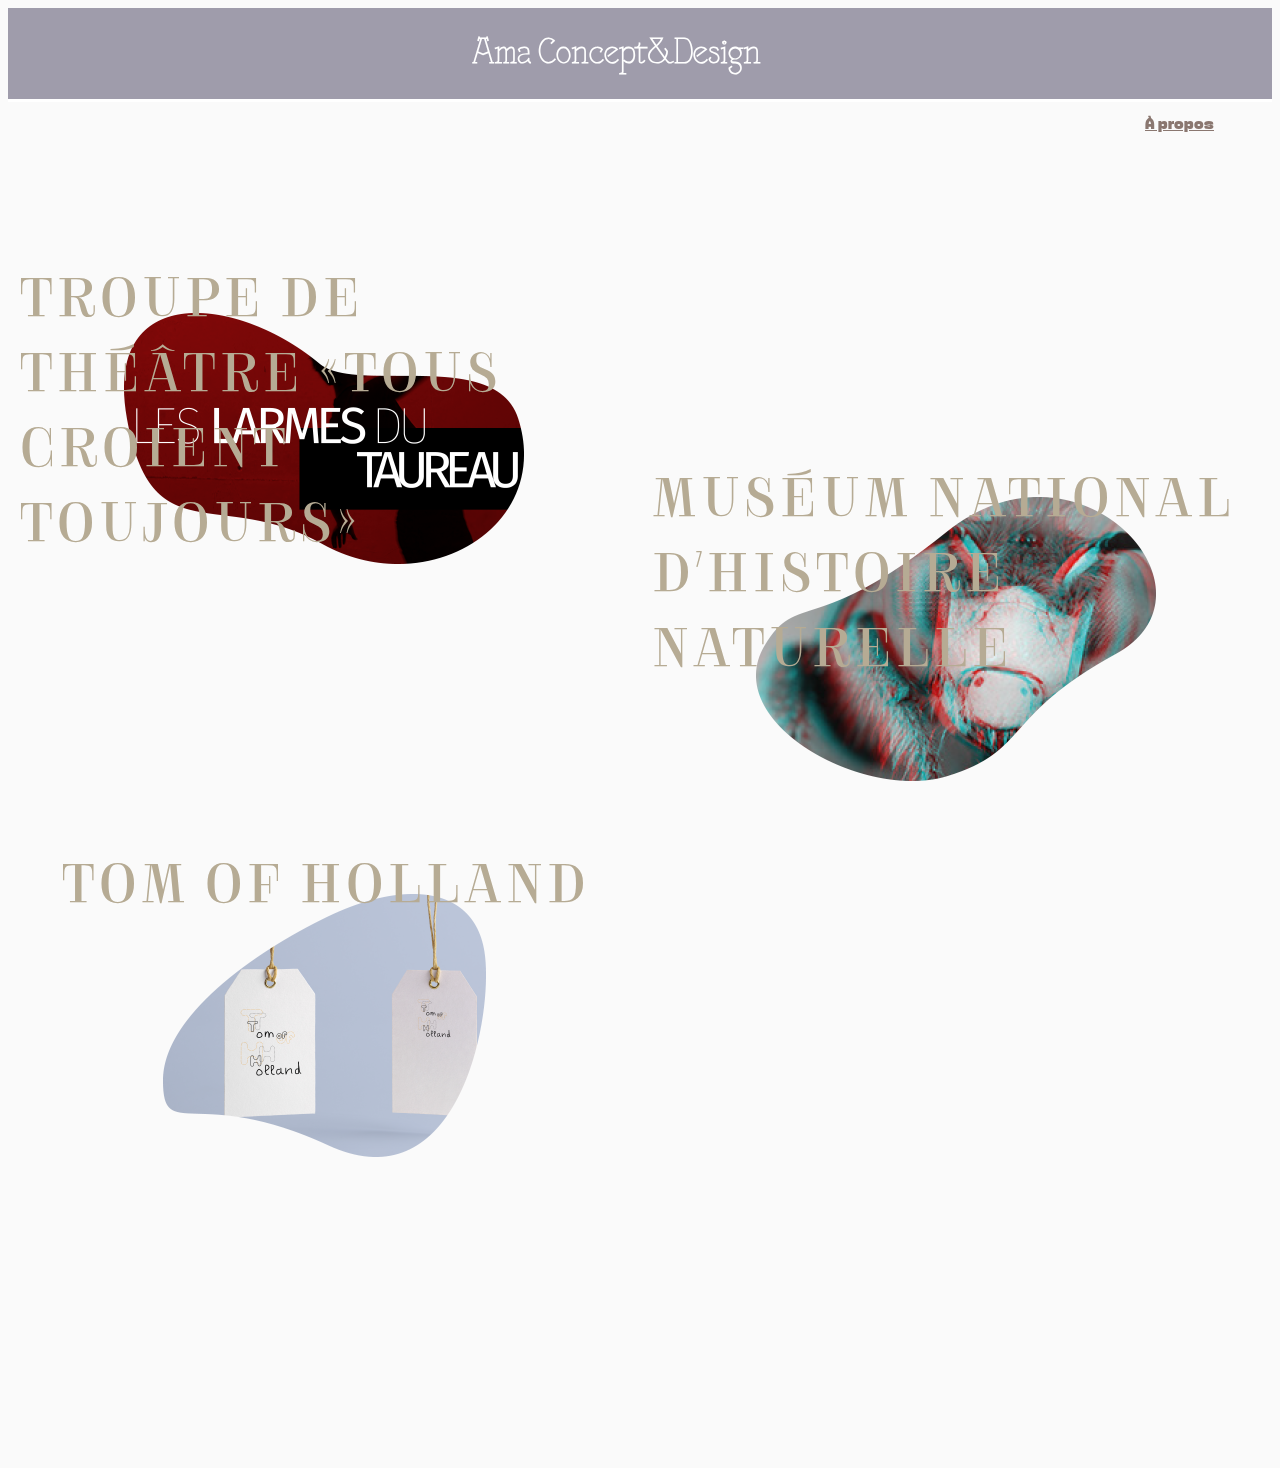
<file: index.html>
<!DOCTYPE html>
<html lang="fr">
<head>
    <meta charset="UTF-8">
    <meta http-equiv="X-UA-Compatible" content="IE=edge">
    <meta name="viewport" content="width=device-width, initial-scale=1.0">
    <title>Portfolio</title>
    <link rel="stylesheet" href="style.css">

    <style>
        .img-fx{ /*quand on a la souris sur une image (sourie)*/
            transition: 1s;  
            filter:none;
        }

        .img-fx:hover{ /*quand on a la souris sur une image (image)*/
            opacity:0.2;  
        }
    </style>

</head>

<body class="home">
    <header class="header">
        <h1><a href="index.html">Ama Concept&Design</a></h1>
    </header>

    <div class="header-lien">
        <a href="a-propos.html">À propos</a>
    </div>

    <div class="grid">
        <!-- <div class="projects">

            <div class="overlapping-grid">
                    <h1>Muséum Histoire Naturelle</h1>
                    <img src='03_images/abeille.png' alt='Muséum Histoire Naturelle'>
                    
                </div>
            </div>

            <div class="overlapping-grid">
                <h1>Tom of Holland</h1>
                    <img src="03_images/tom_of_holland_1.png" alt="tom of holland">
                </div>
            </div>
        </div> -->


                    <a href="01_leslarmesdutaureau.html" class="project">
                        <img src="03_images/les_larmes_du_taureau_1.png" alt="les larmes du taureau">
                        <span class="project-title">TROUPE DE THÉÂTRE «TOUS CROIENT TOUJOURS»</span>
                    </a>


                    <a href="02_insecte.html" class="project">
                        <img src="03_images/abeille.png" alt="insecte">
                        <span class="project-title">MUSÉUM NATIONAL D'HISTOIRE NATURELLE</span>
                    </a>


                    <a href="03_tomofholland.html" class="project">
                        <img src="03_images/tom_of_holland_1.png" alt="tom of holland">
                        <span class="project-title">TOM OF HOLLAND</span>
                    </a>

                <!--
                    <a href="01_onglets/leslarmesdutaureau.html" class="project">
                        <img src="03_images/les_larmes_du_taureau_1.png" alt="les larmes du taureau">
                        <span class="project-title">Troupe de théâtre «Tous Croient»</span>
                    </a>


                    <a href="01_onglets/insecte.html" class="project">
                        <img src="03_images/abeille.png" alt="insecte">
                        <span class="project-title">Muséum Histoire Naturelle</span>
                    </a>


                    <a href="01_onglets/tomofholland.html" class="project">
                        <img src="03_images/tom_of_holland_1.png" alt="tom of holland">
                        <span class="project-title">Tom of Holland</span>
                    </a>


                    <a href="01_onglets/leslarmesdutaureau.html" class="project">
                    <img src="03_images/les_larmes_du_taureau_1.png" alt="les larmes du taureau">
                    <span class="project-title">Troupe de théâtre «Tous Croient»</span>
                    </a>


                    <a href="01_onglets/insecte.html" class="project">
                        <img src="03_images/abeille.png" alt="insecte">
                        <span class="project-title">Muséum Histoire Naturelle</span>
                    </a>


                    <a href="01_onglets/tomofholland.html" class="project">
                        <img src="03_images/tom_of_holland_1.png" alt="tom of holland">
                        <span class="project-title">Tom of Holland</span>
                    </a>


                    <a href="01_onglets/leslarmesdutaureau.html" class="project">
                    <img src="03_images/les_larmes_du_taureau_1.png" alt="les larmes du taureau">
                    <span class="project-title">Troupe de théâtre «Tous Croient»</span>
                    </a>
                -->
   
    </div>
</header>
</body>
</html>
</file>
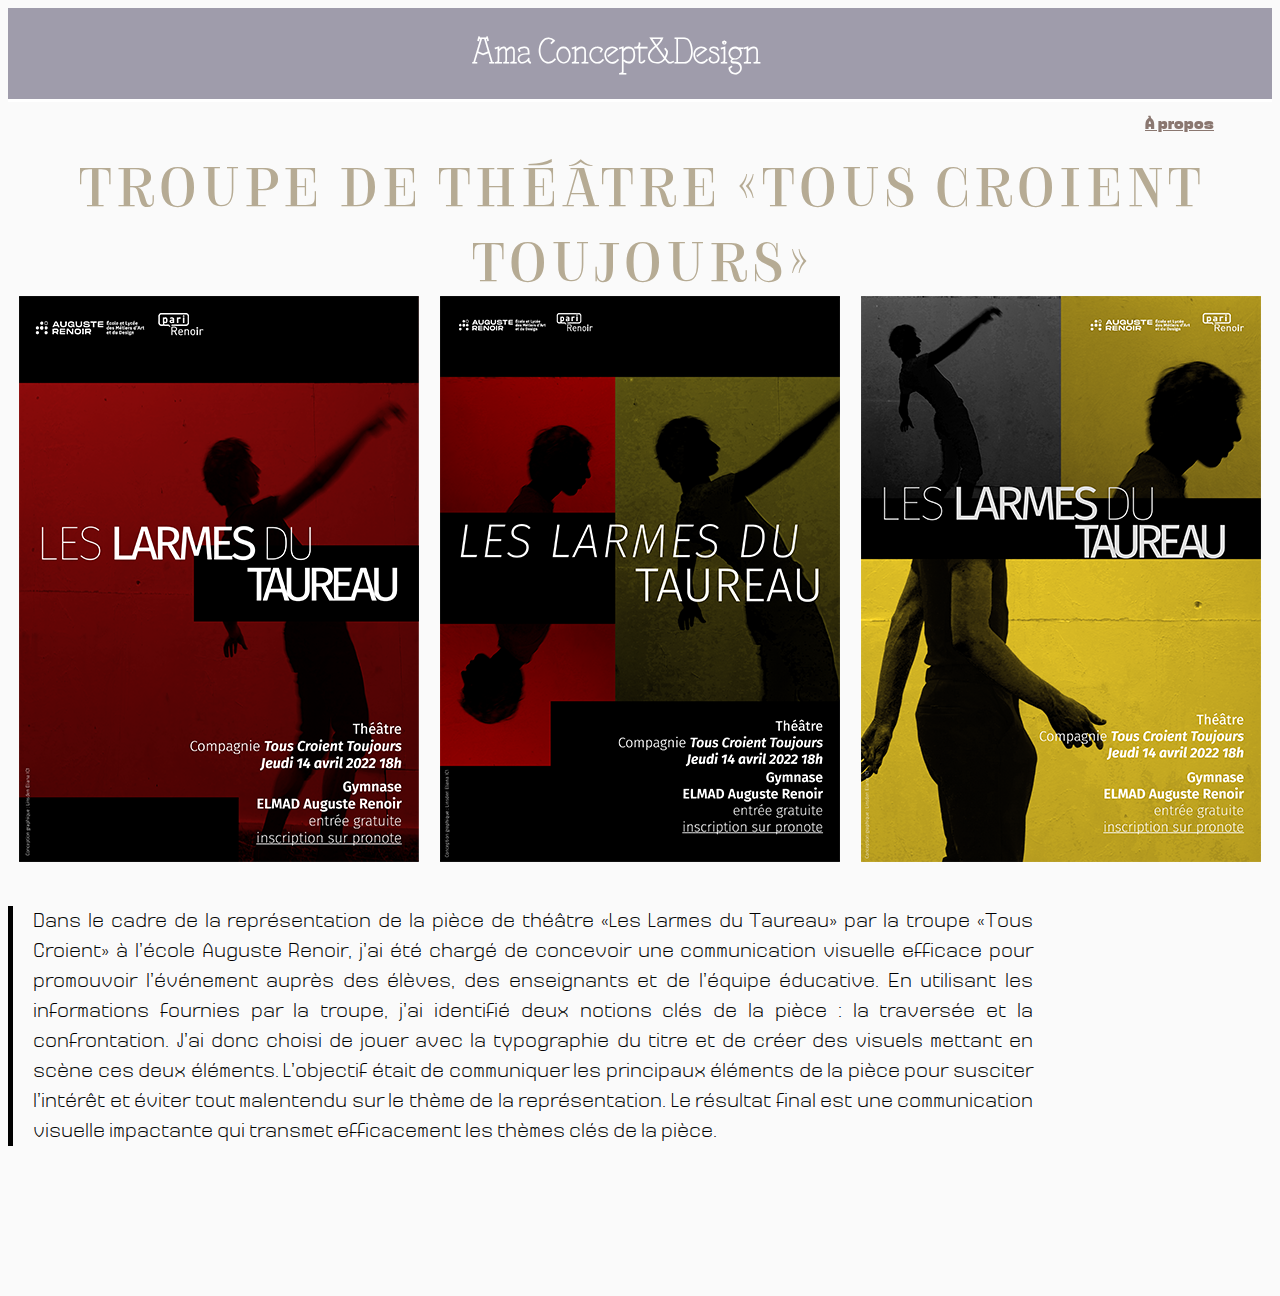
<file: 01_leslarmesdutaureau.html>
<!DOCTYPE html>
<html lang="fr">
<head>
    <meta charset="UTF-8">
    <meta http-equiv="X-UA-Compatible" content="IE=edge">
    <meta name="viewport" content="width=device-width, initial-scale=1.0">
    <title>Les Larmes du Taureau</title>
    <link rel="stylesheet" href="style.css">

</head>



<body class="home">
    <header class="header">
        <h1><a href="index.html">Ama Concept&Design</a></h1>
    </header>

    <div class="header-lien">
        <a href="a-propos.html">À propos</a>
    </div>

    <div style="text-align: center;">
        <span class="portfolio-title">TROUPE DE THÉÂTRE «TOUS CROIENT TOUJOURS»</span>
    </div>

    <div class="portfolio">

            <img class="extrait" src="03_images/1_larmes_taureau.png" alt="les larmes du taureau affiche 1">

            <img class="extrait" src="03_images/2_larmes_taureau.png" alt="les larmes du taureau affiche 2">

            <img class="extrait" src="03_images/3_larmes_taureau.png" alt="les larmes du taureau affiche 3">
    </div>
<A></A>
    <main>
            <section id="about_porfolio" class="main-section">
                <div class="wrapper_portfolio">
                <p class="about__description">
                    Dans le cadre de la représentation de la pièce de théâtre «Les Larmes du Taureau» par la troupe «Tous Croient» à l’école Auguste Renoir, j’ai été chargé de concevoir une communication visuelle efficace pour promouvoir l’événement auprès des élèves, des enseignants et de l’équipe éducative. En utilisant les informations fournies par la troupe, j’ai identifié deux notions clés de la pièce : la traversée et la confrontation. J’ai donc choisi de jouer avec la typographie du titre et de créer des visuels mettant en scène ces deux éléments. L’objectif était de communiquer les principaux éléments de la pièce pour susciter l’intérêt et éviter tout malentendu sur le thème de la représentation. Le résultat final est une communication visuelle impactante qui transmet efficacement les thèmes clés de la pièce.

                    
                </p>
    </main>
    

    <!-- <div class="grid-affiches">

            <img src="03_images/1_larmes_taureau.png" alt="les larmes du taureau affiche 1">
            <img src="03_images/2_larmes_taureau.png" alt="les larmes du taureau affiche 2">
            <img src="03_images/3_larmes_taureau.png" alt="les larmes du taureau affiche 3">
                            <span class="project-title">Troupe de théâtre «Tous Croient»</span>
      </div> -->
      
        <!-- <img src="03_images/1_larmes_taureau.png" alt="les larmes du taureau affiche 1" loading="lazy" class="ratio-content object-cover h-full-full"> -->


</body>
</html>
</file>
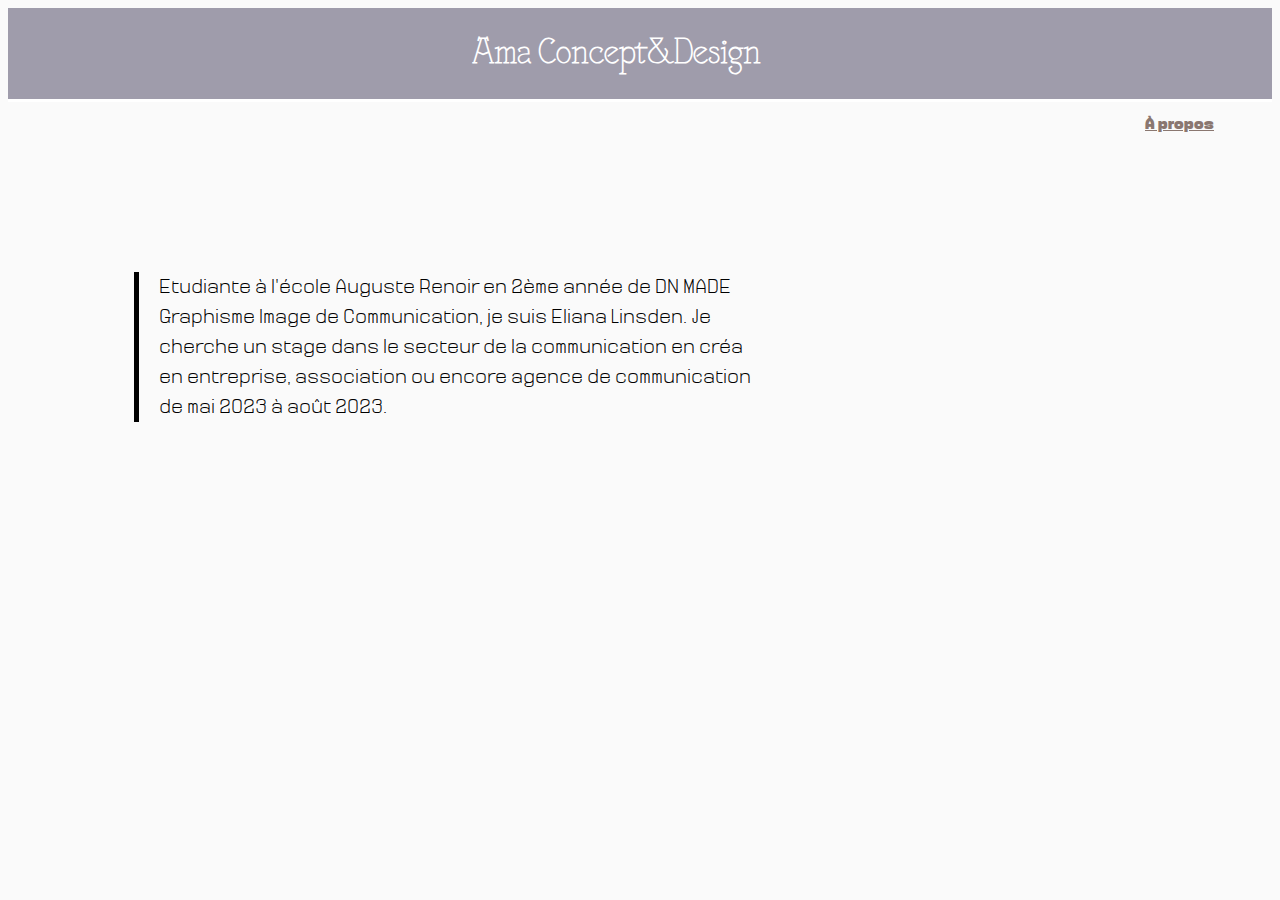
<file: a-propos.html>
<!DOCTYPE html>
<html lang="fr">
<head>
    <meta charset="UTF-8">
    <meta http-equiv="X-UA-Compatible" content="IE=edge">
    <meta name="viewport" content="width=device-width, initial-scale=1.0">
    <title>À propos</title>
    <link rel="stylesheet" href="style.css">
</head>

<body class="home">
    <header class="header">
        <h1><a href="index.html">Ama Concept&Design</a></h1>
    </header>

    <div class="header-lien">
        <a href="a-propos.html">À propos</a>
    </div>
              <main>
                    <section id="about" class="main-section">
                        <div class="wrapper">
                        <p class="about__intro">
                            Etudiante à l'école Auguste Renoir en 2ème année de DN MADE Graphisme Image de Communication, je suis Eliana Linsden. Je cherche un stage dans le secteur de la communication en créa en entreprise, association ou encore agence de communication de mai 2023 à août 2023.
                        </p>
                </main>
            
</div>
</header>
</body>
</html>
</file>
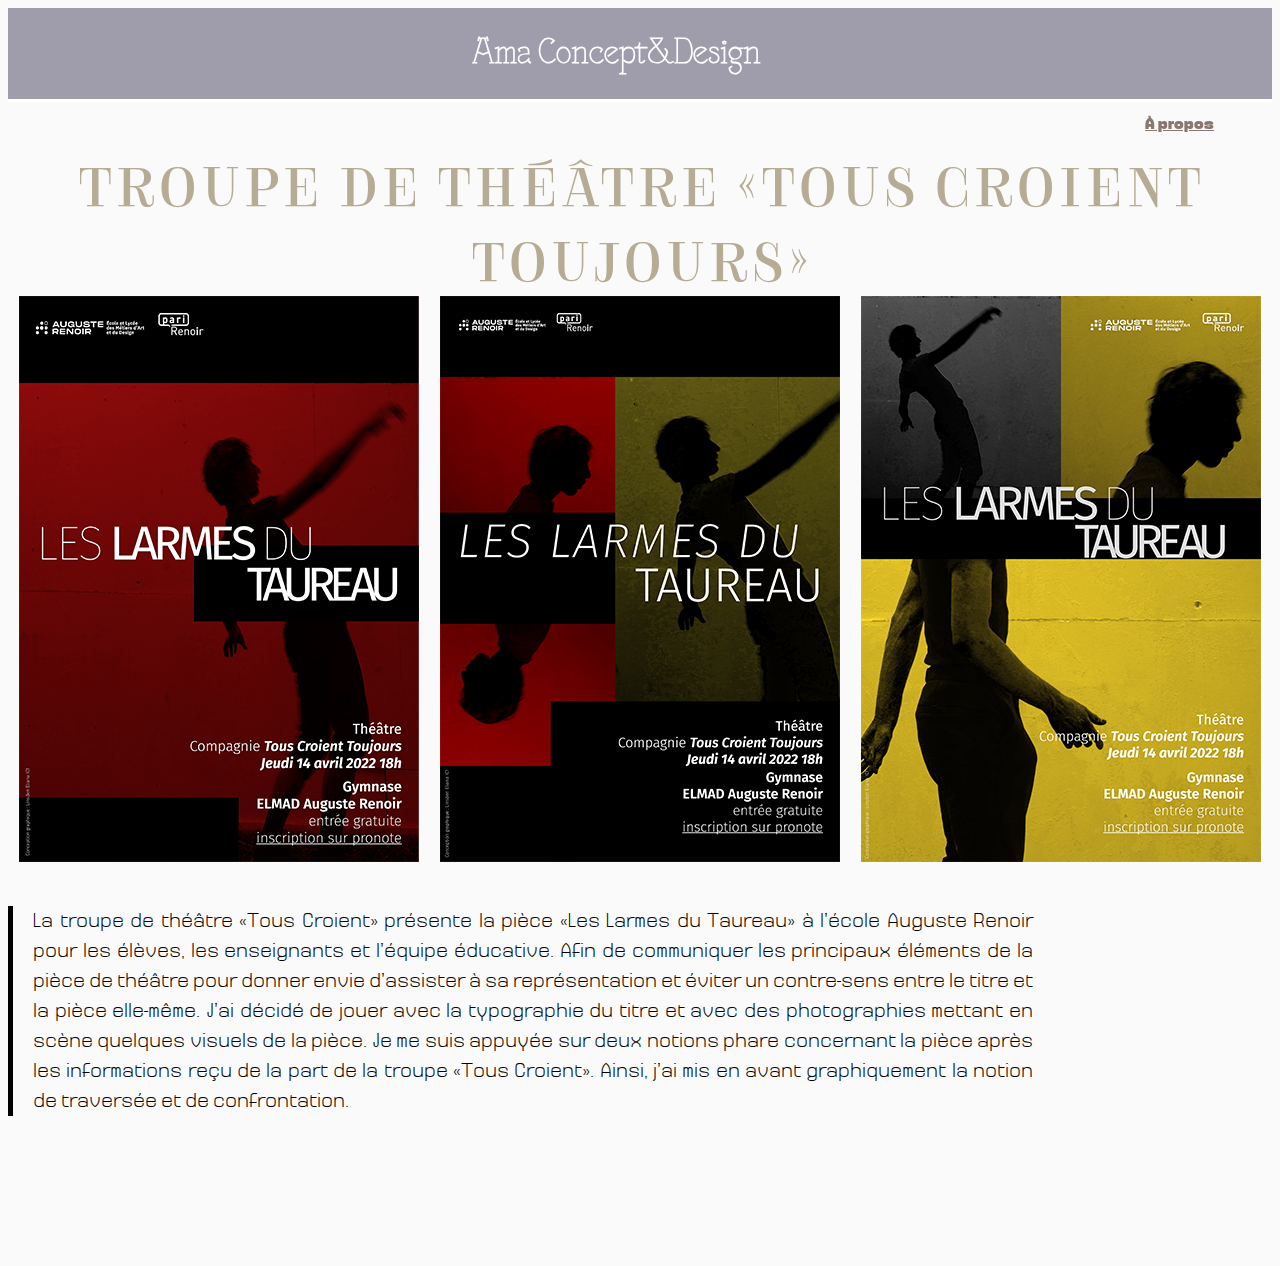
<file: 03_Portfolio/01_leslarmesdutaureau.html>
<!DOCTYPE html>
<html lang="fr">
<head>
    <meta charset="UTF-8">
    <meta http-equiv="X-UA-Compatible" content="IE=edge">
    <meta name="viewport" content="width=device-width, initial-scale=1.0">
    <title>Les Larmes du Taureau</title>
    <link rel="stylesheet" href="style.css">

</head>



<body class="home">
    <header class="header">
        <h1><a href="index.html">Ama Concept&Design</a></h1>
    </header>

    <div class="header-lien">
        <a href="a-propos.html">À propos</a>
    </div>

    <div style="text-align: center;">
        <span class="portfolio-title">TROUPE DE THÉÂTRE «TOUS CROIENT TOUJOURS»</span>
    </div>

    <div class="portfolio">

            <img class="extrait" src="03_images/1_larmes_taureau.png" alt="les larmes du taureau affiche 1">

            <img class="extrait" src="03_images/2_larmes_taureau.png" alt="les larmes du taureau affiche 2">

            <img class="extrait" src="03_images/3_larmes_taureau.png" alt="les larmes du taureau affiche 3">
    </div>
<A></A>
    <main>
            <section id="about_porfolio" class="main-section">
                <div class="wrapper_portfolio">
                <p class="about__description">
                    La troupe de théâtre «Tous Croient» présente la pièce «Les Larmes du Taureau» à l’école Auguste Renoir pour les élèves, les enseignants et l’équipe éducative. Afin de communiquer les principaux éléments de la pièce de théâtre pour donner envie d’assister à sa représentation et éviter un contre-sens entre le titre et la pièce elle-même. J’ai décidé de jouer avec la typographie du titre et avec des photographies mettant en scène quelques visuels de la pièce. Je me suis appuyée sur deux notions phare concernant la pièce après les informations reçu de la part de la troupe «Tous Croient». Ainsi, j’ai mis en avant graphiquement la notion de traversée et de confrontation.
                    
                </p>
    </main>
    

    <!-- <div class="grid-affiches">

            <img src="03_images/1_larmes_taureau.png" alt="les larmes du taureau affiche 1">
            <img src="03_images/2_larmes_taureau.png" alt="les larmes du taureau affiche 2">
            <img src="03_images/3_larmes_taureau.png" alt="les larmes du taureau affiche 3">
                            <span class="project-title">Troupe de théâtre «Tous Croient»</span>
      </div> -->
      
        <!-- <img src="03_images/1_larmes_taureau.png" alt="les larmes du taureau affiche 1" loading="lazy" class="ratio-content object-cover h-full-full"> -->


</body>
</html>
</file>
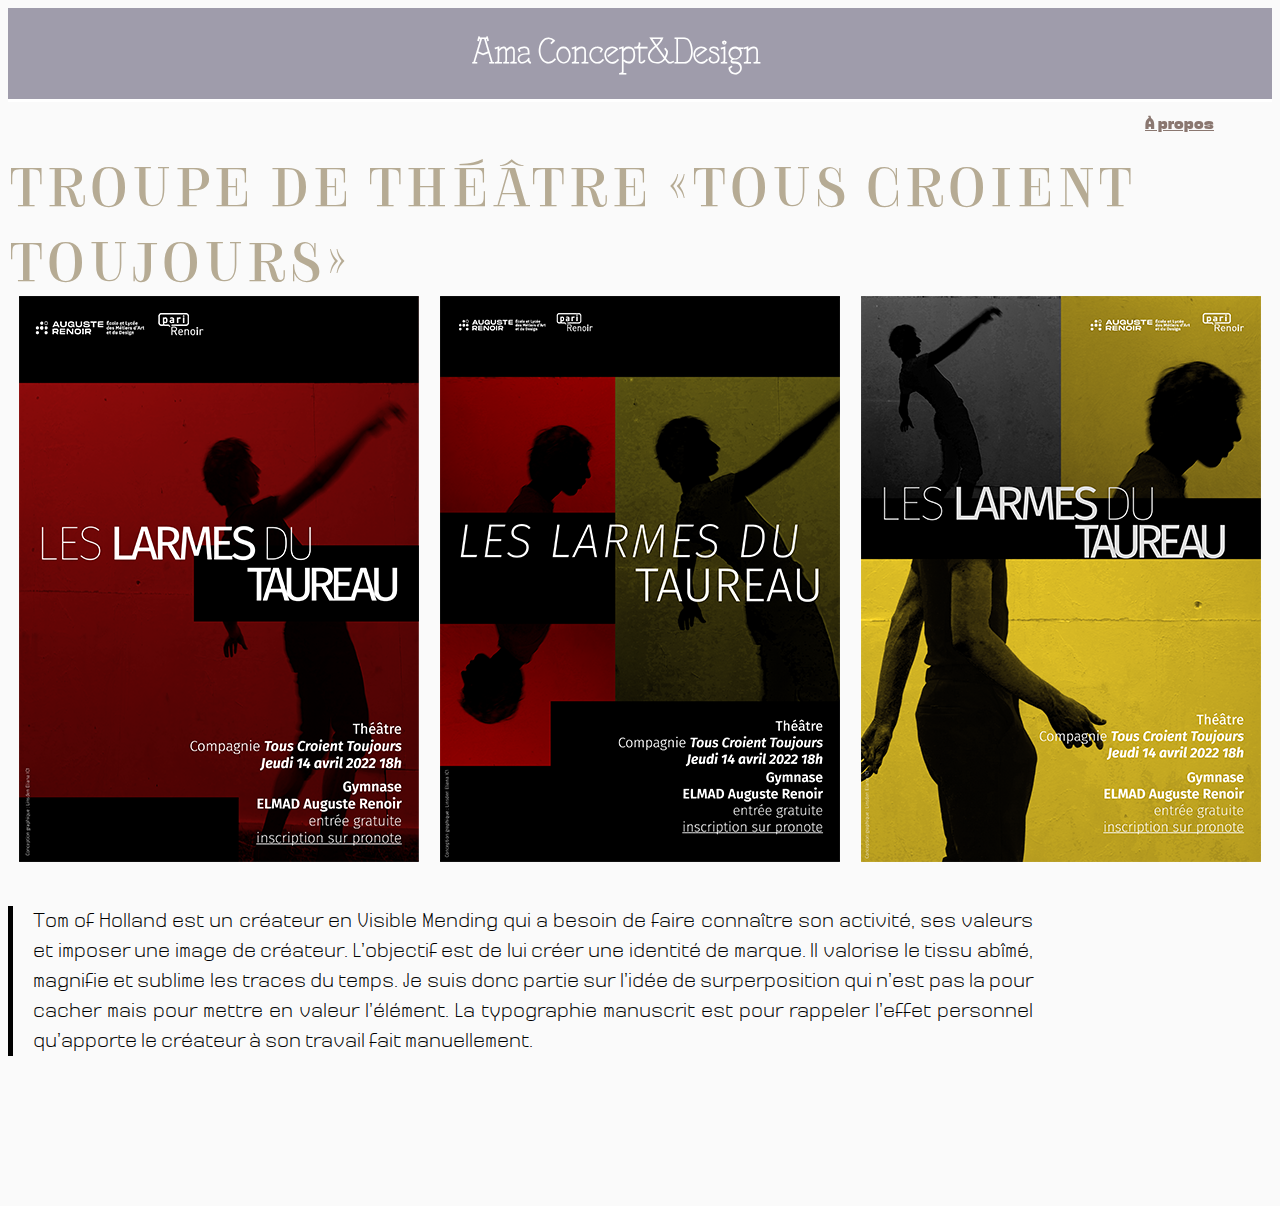
<file: 03_Portfolio/ESSAIE_TAUREAU.html>
<!DOCTYPE html>
<html lang="fr">
<head>
    <meta charset="UTF-8">
    <meta http-equiv="X-UA-Compatible" content="IE=edge">
    <meta name="viewport" content="width=device-width, initial-scale=1.0">
    <title>ESSAIE Les Larmes du Taureau</title>
    <link rel="stylesheet" href="style.css">

</head>
<body class="home">
    <header class="header">
        <h1><a href="index.html">Ama Concept&Design</a></h1>
    </header>

    <div class="header-lien">
        <a href="a-propos.html">À propos</a>
    </div>

    <div class="portfolio">

        <span class="portfolio-title">TROUPE DE THÉÂTRE «TOUS CROIENT TOUJOURS»</span>
            <img class="extrait" src="03_images/1_larmes_taureau.png" alt="les larmes du taureau affiche 1">

            <img class="extrait" src="03_images/2_larmes_taureau.png" alt="les larmes du taureau affiche 2">

            <img class="extrait" src="03_images/3_larmes_taureau.png" alt="les larmes du taureau affiche 3">
    </div>
<A></A>
    <main>
            <section id="about_porfolio" class="main-section">
                <div class="wrapper_portfolio">
                <p class="about__description">
                    Tom of Holland est un créateur en Visible 
                    Mending qui a besoin de faire connaître son 
                    activité, ses valeurs et imposer une image de 
                    créateur. L’objectif est de lui créer une identité 
                    de marque.
                    Il valorise le tissu abîmé, magnifie et sublime les traces du 
                    temps. Je suis donc partie sur l’idée de surperposition qui 
                    n’est pas la pour cacher mais pour mettre en valeur l’élément. 
                    La typographie manuscrit est pour rappeler l’effet personnel 
                    qu’apporte le créateur à son travail fait manuellement.
                </p>
    </main>



    <!-- <div class="img-block">
        <img src="03_images/1_larmes_taureau.png" alt="les larmes du taureau affiche 1">
        <img src="03_images/2_larmes_taureau.png" alt="les larmes du taureau affiche 2">
        <img src="03_images/3_larmes_taureau.png" alt="les larmes du taureau affiche 3">
    </div>

    <main>
        <section id="about" class="main-section">
            <div class="wrapper">
            <p class="about__intro">
                Etudiante à l'école Auguste Renoir en 2ème année de DN MADE Graphisme Image de Communication, dans le cadre de la validation de mon semestre, je suis amenée à effectuer un stage en entreprise du 9 mai 2023 au 26 juillet 2023.
            </p>
</main> -->

<!-- AUTRES TEST -->
        
        <!-- <div class="portfolio_detail portfolio_single_sticky clearfix">
                <h3 class="info_section_title">Le Blog de Néroli</h3>

<div class="info portfolio_single_content">
<p>Design de la nouvelle version du Blog de Néroli.</p>
<p>Identité visuelle et personnalisation du thème WordPress.</p> -->
    
    <!-- <div class="grid-affiches">
        
        <span class="project-title-solo">TROUPE DE THÉÂTRE «TOUS CROIENT TOUJOURS»</span>

        <img src="03_images/1_larmes_taureau.png" alt="les larmes du taureau affiche 1">
        <img src="03_images/2_larmes_taureau.png" alt="les larmes du taureau affiche 2">
        <img src="03_images/3_larmes_taureau.png" alt="les larmes du taureau affiche 3">

    </div>

    <img src="03_images/1_larmes_taureau.png" alt="les larmes du taureau affiche 1" loading="lazy" class="ratio-content object-cover h-full-full"> -->

<!-- SITE GRAPHSITE TEST -->

<!-- <div class="portfolio_single fixed-right">
    <div class="two_columns_66_33 clearfix portfolio_container">
        <div class="column1">
            <div class="column_inner">
                <div class="portfolio_images">
                    <img class="lightbox_single_portfolio" src="03_images/1_larmes_taureau.png" alt="les larmes du taureau affiche 1">
                    <img class="lightbox_single_portfolio" src="03_images/2_larmes_taureau.png" alt="les larmes du taureau affiche 2">
                    <img class="lightbox_single_portfolio" src="03_images/2_larmes_taureau.png" alt="les larmes du taureau affiche 2">
                </div>
            </div>
        </div>
    </div>
    
    <div class="column2">
        <div class="column_inner">
        
    <div class="info portfolio_single_content">
            <main>
                <section id="about" class="main-section">
                    <div class="wrapper">
                    <p class="about__intro">
                        Etudiante à l'école Auguste Renoir en 2ème année de DN MADE Graphisme Image de Communication, dans le cadre de la validation de mon semestre, je suis amenée à effectuer un stage en entreprise du 9 mai 2023 au 26 juillet 2023.
                    </p>
            </main>
    </div>
        </div>
    </div>
            </div> -->


</body>
</html>
</file>
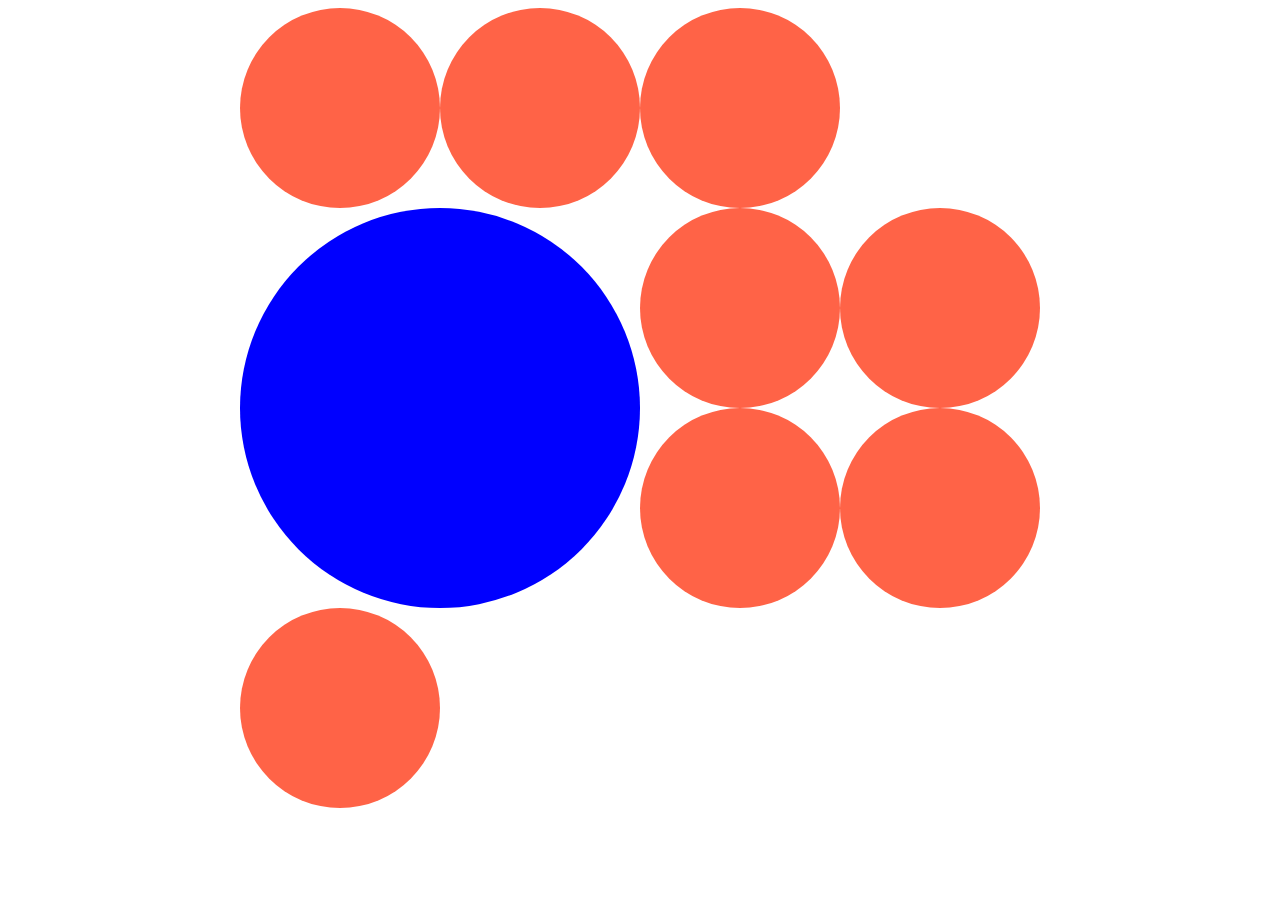
<file: 03_Portfolio/Exemple/demo-media.html>
<!DOCTYPE html>
<html lang="fr">
<head>
    <meta charset="UTF-8">
    <meta http-equiv="X-UA-Compatible" content="IE=edge">
    <meta name="viewport" content="width=device-width, initial-scale=1.0">
    <title>Document</title>


    <style>
        /*CLAMP POUR LES FONT SIZE*/



        .grid{
            display: grid;
            grid-template-columns: repeat(auto-fill, 200px);
            max-width: 800px;
            margin: auto;
            justify-content: center;
        }

        .item{
            width: 200px;
            height : 200px;
            border-radius: 100px;
            background: tomato;
        }

        .itemlarge{
                /* grid-column: span 1;
                grid-row: span 1;
                width: 400px;
                height: 400px;
                border-radius: 200px; */
                background: blue;
            }

        @media (min-width:800px){
            .itemlarge{
                grid-column: span 2;
                grid-row: span 2;
                width: 400px;
                height: 400px;
                border-radius: 200px;
                background: blue;
            }
        }



    </style>
</head>
<body>
    <div class="grid">
        <div class="item"></div>
        <div class="item"></div>
        <div class="item"></div>
        <div class="itemlarge"></div>
        <div class="item"></div>
        <div class="item"></div>
        <div class="item"></div>
        <div class="item"></div>
        <div class="item"></div>


    </div>
    
</body>
</html>
</file>
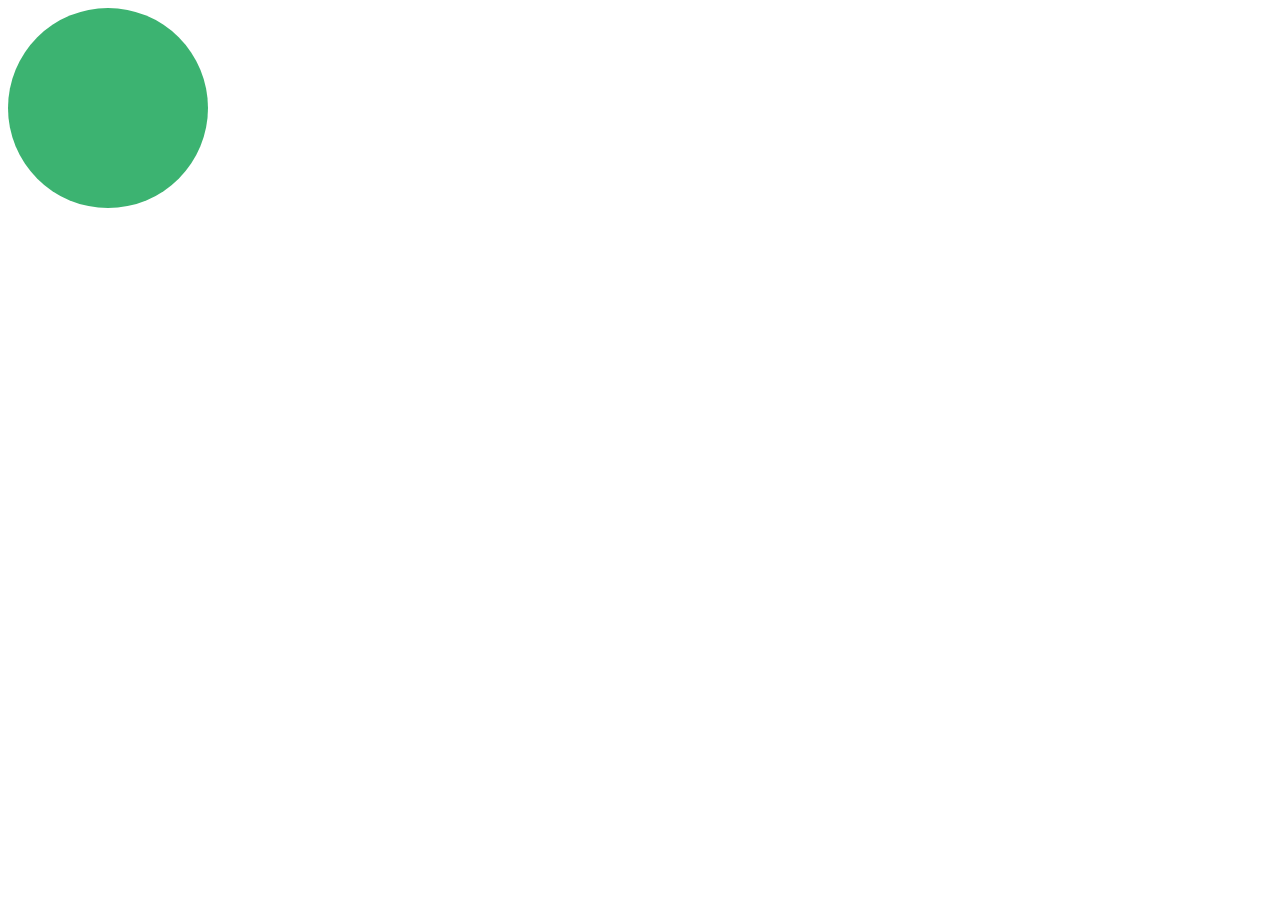
<file: 03_Portfolio/Exemple/proto-media.html>
<!DOCTYPE html>
<html lang="fr">
<head>
    <meta charset="UTF-8">
    <meta http-equiv="X-UA-Compatible" content="IE=edge">
    <meta name="viewport" content="width=device-width, initial-scale=1.0">
    <title>Document</title>
</head>
<style>
    .grid{
        display: grid;
    }
    .item{
        width: 200px;
        height: 200px;
        border-radius: 100px;
        background-color: mediumseagreen;
    }
    
    .item-large{
        grid-column: span 2;
        grid-row: span 2;
        width: 400px;
        height: 400px;
        border-radius: 200 px;
    }

    @media (min-width:800px){
        .item-large{
            grid-column: span 2;
             grid-row: span 2;
            width: 400px;
            height: 400px;
        border-radius: 200 px;
        }

    }
</style>

<body>
    <div class="item">
      
    </div>
</body>
</html>
</file>
<file: style.css>
@font-face {
    font-family: 'Millimetre Light';
    font-style: normal;
    font-weight: 400;
    font-display: swap;
    src: url(02_fonts/Millimetre-Light_web.woff2) format('woff2');

}

@font-face {
    font-family: 'Millimetre Extrablack';
    font-style: normal;
    font-weight: 400;
    font-display: swap;
    src: url(02_fonts/Millimetre-Extrablack_web.woff2) format('woff2');

}

@font-face {
    font-family: 'Victorianna';
    font-style: normal;
    font-weight: 400;
    font-display: swap;
    src: url(02_fonts/vtf_victorianna_thin-webfont.woff) format('woff');

}

@font-face {
    font-family: 'Solide Mirage';
    font-style: normal;
    font-weight: 400;
    font-display: swap;
    src: url(02_fonts/Solide_Mirage-Etroit_web.woff2) format('woff2');

}

body{
    background-color: rgb(250, 250, 250);
    font-family: 'Millimetre Light', sans-serif;
    line-height: 1.5;
    margin-bottom: 150px;

}

img{
    max-width: 100%;
    display: block;
    height:auto;
}
header{
    font-family: 'Victorianna';
}

.header{
    text-align: center;
    display: grid;
    grid-template-columns: 1fr auto auto;
    gap: 24px;
    background-color: rgba(70, 64, 92, 0.505);
    color: rgb(255, 255, 255);
    border-bottom: solid;
    align-items: baseline;
    position: sticky;
    top: 0;
    z-index: 999;
}

.header-lien{
    font-family: 'Millimetre Extrablack';
    display: grid;
    grid-template-columns: 1fr auto auto;
    gap: 24px;
    align-items: baseline;
    text-align: right;
    position: sticky;
    top: 95px;
}


.header a{
    text-decoration: none;
    color: currentColor;
}

a{
    color:rgb(138, 119, 112);
    padding: 10px;
        /*display:inline-block; 
        transform:rotate(90deg);
        opacity:0;
        transition:0.5s;*/
    }

    a:hover{ /*quand on a la souris sur un lien*/
        color: rgb(243, 185, 150);
        transform:translate(0,2px);
        opacity:0.5; 
        transition:1s;  
    }


/*** About Home***/
.grid{
    display: grid;
    grid-template-columns: repeat(2, 1fr);
}

.project{
    display: grid;
    text-decoration: none;
    align-items: start;
    justify-items: center;
}

.project:nth-child(2n){
    transform: translateY(200px);
}

.project-title,
.project img{
    grid-column: 1/-1;
    grid-row: 1/-1;
}

.project-title{
    font-family: 'Solide Mirage';
    transform: translateY(100px);
    font-size: 50px;
    color: rgb(182, 171, 148);
    text-align: justify, left;
}

/*** About me ***/

#about .wrapper {
	max-width: 80%;
	margin: 10%;
	margin-right: 50%;
}
@media (min-width: 760px) {
	#about .wrapper {
		margin-right: 24%;
	}
}

.about__intro {
	border-left: 5px solid;
	padding-left: 20px;
	margin-bottom: 1px;
	max-width: 30em;
    font-size: 20px;
}

/*** Affiche ***/

.portfolio{
    display: grid;
    /* grid-template-columns: repeat(auto-fill, minmax(300px, 400px)); */
    justify-items: center;
}


@media (min-width:760px){
    .portfolio{
        grid-template-columns: repeat(2, 1fr);    
    }
}

@media (min-width:1060px){
    .portfolio{
        grid-template-columns: repeat(3, 1fr);    
    }
}
.portfolio-title{
    font-family: 'Solide Mirage';
    font-size: 50px;
    color: rgb(182, 171, 148);
    grid-column: 1/-1;
}

/* #about_portfolio .wrapper_portfolio {
	max-width: 80%;
	margin: 10%;
	margin-right: 50%;

    N'EST PAS BIEN RATTACHé A LA FONCTION
} */
@media (min-width: 760px) {
	#about_portfolio .wrapper_portfolio {
		margin-right: 24%;
	}
}

.about__description {
	border-left: 5px solid;
	padding-left: 20px;
	margin-bottom: 1px;
	max-width: 50em;
    font-size: 20px;
    text-align: justify;
}

/*** Video Insecte ***/

.video{
    text-align: center;
}





/* .two_columns_66_33 {
    width: 100%
}

.two_columns_66_33>.column1 {
    width: 66.66%;
    float: left;
}

.two_columns_66_33>.column1>.column_inner {
    padding: 0 20px 0 0
}

.two_columns_66_33>.column2 {
    width: 33.33%;
    float: right;
}

.two_columns_66_33>.column2>.column_inner {
    padding: 0 0 0 20px;
}

.lightbox_single_portfolio,.portfolio_single{
    position: relative
}

.portfolio_single.portfolio-wide-left {
    padding: 0 0 0 4.5%
}

.portfolio_single.portfolio-wide-right {
    padding: 0 4.5% 0 0
}

.portfolio_single a.lightbox_single_portfolio>i {
    position: absolute;
    top: 50%;
    left: 50%;
    display: inline-block;
    vertical-align: middle;
    font-size: 40px;
    color: #fff;
    margin: -20px 0 0 -15px;
    z-index: 110
} */


/* .grid-affiches{
    display: grid;
    grid-template-columns: repeat(2, 1fr);
    justify-items: center;
    font-family: 'Solide Mirage';
    transform: translateY(100px);
    font-size: 30px;
    color: rgb(182, 171, 148);
    text-align: justify, left;
}

.project-title-solo,
.grid-affiches img{
    grid-column: 3/-4;
    grid-row: 3/-4;
} */





/*** Test raté ***/


/* .img-block {
	grid-row-start: 4;
	display: grid;
	grid-template-columns: 2fr 1fr;
	grid-template-rows: auto;
	gap: 20px
} */


/* .item-titre{
        position: absolute;
        text-align: center;
        text-transform: uppercase
} */

/* .overlapping-grid {
    display: grid;
    align-items: center;
    grid-template-areas: 
      "image-section-one"
      "title"
      "image-section-two"
      "text";
  }
  
  @media (min-width: 40em) {
    .overlapping-grid {
      grid-template-areas:
        "image-section-one image-section-one image-section-one"
        "title text text"
        "image-section-two image-section-two image-section-two";
    }
  }
  
  .overlapping-grid h1 {
    grid-area: title;
  
    font-size: 4rem;
    color: white;
    padding: 1rem;
    text-shadow: 0 0 1rem rgb(0 0 0 / 0.2);
    z-index: 1;
  }
  
  .overlapping-grid p {
    grid-area: text;
  
    background: black;
    padding: 1em;
    color: white;
  }
  
  .overlapping-grid img {
    
    grid-row: image-section-one / image-section-two;
    display: grid;
    grid-template-columns: repeat(auto-fill, 900px);
    gap: 30px;
    justify-content: center;
    object-fit: cover;
  }




 .projects{
    display: grid;
    grid-template-columns: repeat(auto-fill, 600px);
    gap: 24px;
    justify-content: center;
    
}

/* .project-long{
    grid-column: span 2;
    grid-row: span 2;
} */

/* CENTRER IMG TOM OF HOLLAND

.bodytom{
    display: flex;
    justify-content: center;
    align-items: center;
    height: 100vh;
    margin: 0;
}
.imgtom {
    max-width: 100%;
    max-height: 100%;
    height: auto;
    width: auto;
}
*/
</file>
<file: 03_Portfolio/style.css>
@font-face {
    font-family: 'Millimetre Light';
    font-style: normal;
    font-weight: 400;
    font-display: swap;
    src: url(02_fonts/Millimetre-Light_web.woff2) format('woff2');

}

@font-face {
    font-family: 'Millimetre Extrablack';
    font-style: normal;
    font-weight: 400;
    font-display: swap;
    src: url(02_fonts/Millimetre-Extrablack_web.woff2) format('woff2');

}

@font-face {
    font-family: 'Victorianna';
    font-style: normal;
    font-weight: 400;
    font-display: swap;
    src: url(02_fonts/vtf_victorianna_thin-webfont.woff) format('woff');

}

@font-face {
    font-family: 'Solide Mirage';
    font-style: normal;
    font-weight: 400;
    font-display: swap;
    src: url(02_fonts/Solide_Mirage-Etroit_web.woff2) format('woff2');

}

body{
    background-color: rgb(250, 250, 250);
    font-family: 'Millimetre Light', sans-serif;
    line-height: 1.5;
    margin-bottom: 150px;

}

img{
    max-width: 100%;
    display: block;
    height:auto;
}
header{
    font-family: 'Victorianna';
}

.header{
    text-align: center;
    display: grid;
    grid-template-columns: 1fr auto auto;
    gap: 24px;
    background-color: rgba(70, 64, 92, 0.505);
    color: rgb(255, 255, 255);
    border-bottom: solid;
    align-items: baseline;
    position: sticky;
    top: 0;
    z-index: 999;
}

.header-lien{
    font-family: 'Millimetre Extrablack';
    display: grid;
    grid-template-columns: 1fr auto auto;
    gap: 24px;
    align-items: baseline;
    text-align: right;
    position: sticky;
    top: 95px;
}


.header a{
    text-decoration: none;
    color: currentColor;
}

a{
    color:rgb(138, 119, 112);
    padding: 10px;
        /*display:inline-block; 
        transform:rotate(90deg);
        opacity:0;
        transition:0.5s;*/
    }

    a:hover{ /*quand on a la souris sur un lien*/
        color: rgb(243, 185, 150);
        transform:translate(0,2px);
        opacity:0.5; 
        transition:1s;  
    }


/*** About Home***/
.grid{
    display: grid;
    grid-template-columns: repeat(2, 1fr);
}

.project{
    display: grid;
    text-decoration: none;
    align-items: start;
    justify-items: center;
}

.project:nth-child(2n){
    transform: translateY(200px);
}

.project-title,
.project img{
    grid-column: 1/-1;
    grid-row: 1/-1;
}

.project-title{
    font-family: 'Solide Mirage';
    transform: translateY(100px);
    font-size: 50px;
    color: rgb(182, 171, 148);
    text-align: justify, left;
}

/*** About me ***/

#about .wrapper {
	max-width: 80%;
	margin: 10%;
	margin-right: 50%;
}
@media (min-width: 760px) {
	#about .wrapper {
		margin-right: 24%;
	}
}

.about__intro {
	border-left: 5px solid;
	padding-left: 20px;
	margin-bottom: 1px;
	max-width: 30em;
    font-size: 20px;
}

/*** Affiche ***/

.portfolio{
    display: grid;
    /* grid-template-columns: repeat(auto-fill, minmax(300px, 400px)); */
    justify-items: center;
}


@media (min-width:760px){
    .portfolio{
        grid-template-columns: repeat(2, 1fr);    
    }
}

@media (min-width:1060px){
    .portfolio{
        grid-template-columns: repeat(3, 1fr);    
    }
}
.portfolio-title{
    font-family: 'Solide Mirage';
    font-size: 50px;
    color: rgb(182, 171, 148);
    grid-column: 1/-1;
}

/* #about_portfolio .wrapper_portfolio {
	max-width: 80%;
	margin: 10%;
	margin-right: 50%;

    N'EST PAS BIEN RATTACHé A LA FONCTION
} */
@media (min-width: 760px) {
	#about_portfolio .wrapper_portfolio {
		margin-right: 24%;
	}
}

.about__description {
	border-left: 5px solid;
	padding-left: 20px;
	margin-bottom: 1px;
	max-width: 50em;
    font-size: 20px;
    text-align: justify;
}

/*** Video Insecte ***/

.video{
    text-align: center;
}





/* .two_columns_66_33 {
    width: 100%
}

.two_columns_66_33>.column1 {
    width: 66.66%;
    float: left;
}

.two_columns_66_33>.column1>.column_inner {
    padding: 0 20px 0 0
}

.two_columns_66_33>.column2 {
    width: 33.33%;
    float: right;
}

.two_columns_66_33>.column2>.column_inner {
    padding: 0 0 0 20px;
}

.lightbox_single_portfolio,.portfolio_single{
    position: relative
}

.portfolio_single.portfolio-wide-left {
    padding: 0 0 0 4.5%
}

.portfolio_single.portfolio-wide-right {
    padding: 0 4.5% 0 0
}

.portfolio_single a.lightbox_single_portfolio>i {
    position: absolute;
    top: 50%;
    left: 50%;
    display: inline-block;
    vertical-align: middle;
    font-size: 40px;
    color: #fff;
    margin: -20px 0 0 -15px;
    z-index: 110
} */


/* .grid-affiches{
    display: grid;
    grid-template-columns: repeat(2, 1fr);
    justify-items: center;
    font-family: 'Solide Mirage';
    transform: translateY(100px);
    font-size: 30px;
    color: rgb(182, 171, 148);
    text-align: justify, left;
}

.project-title-solo,
.grid-affiches img{
    grid-column: 3/-4;
    grid-row: 3/-4;
} */





/*** Test raté ***/


/* .img-block {
	grid-row-start: 4;
	display: grid;
	grid-template-columns: 2fr 1fr;
	grid-template-rows: auto;
	gap: 20px
} */


/* .item-titre{
        position: absolute;
        text-align: center;
        text-transform: uppercase
} */

/* .overlapping-grid {
    display: grid;
    align-items: center;
    grid-template-areas: 
      "image-section-one"
      "title"
      "image-section-two"
      "text";
  }
  
  @media (min-width: 40em) {
    .overlapping-grid {
      grid-template-areas:
        "image-section-one image-section-one image-section-one"
        "title text text"
        "image-section-two image-section-two image-section-two";
    }
  }
  
  .overlapping-grid h1 {
    grid-area: title;
  
    font-size: 4rem;
    color: white;
    padding: 1rem;
    text-shadow: 0 0 1rem rgb(0 0 0 / 0.2);
    z-index: 1;
  }
  
  .overlapping-grid p {
    grid-area: text;
  
    background: black;
    padding: 1em;
    color: white;
  }
  
  .overlapping-grid img {
    
    grid-row: image-section-one / image-section-two;
    display: grid;
    grid-template-columns: repeat(auto-fill, 900px);
    gap: 30px;
    justify-content: center;
    object-fit: cover;
  }




 .projects{
    display: grid;
    grid-template-columns: repeat(auto-fill, 600px);
    gap: 24px;
    justify-content: center;
    
}

/* .project-long{
    grid-column: span 2;
    grid-row: span 2;
} */

/* CENTRER IMG TOM OF HOLLAND

.bodytom{
    display: flex;
    justify-content: center;
    align-items: center;
    height: 100vh;
    margin: 0;
}
.imgtom {
    max-width: 100%;
    max-height: 100%;
    height: auto;
    width: auto;
}
*/
</file>
